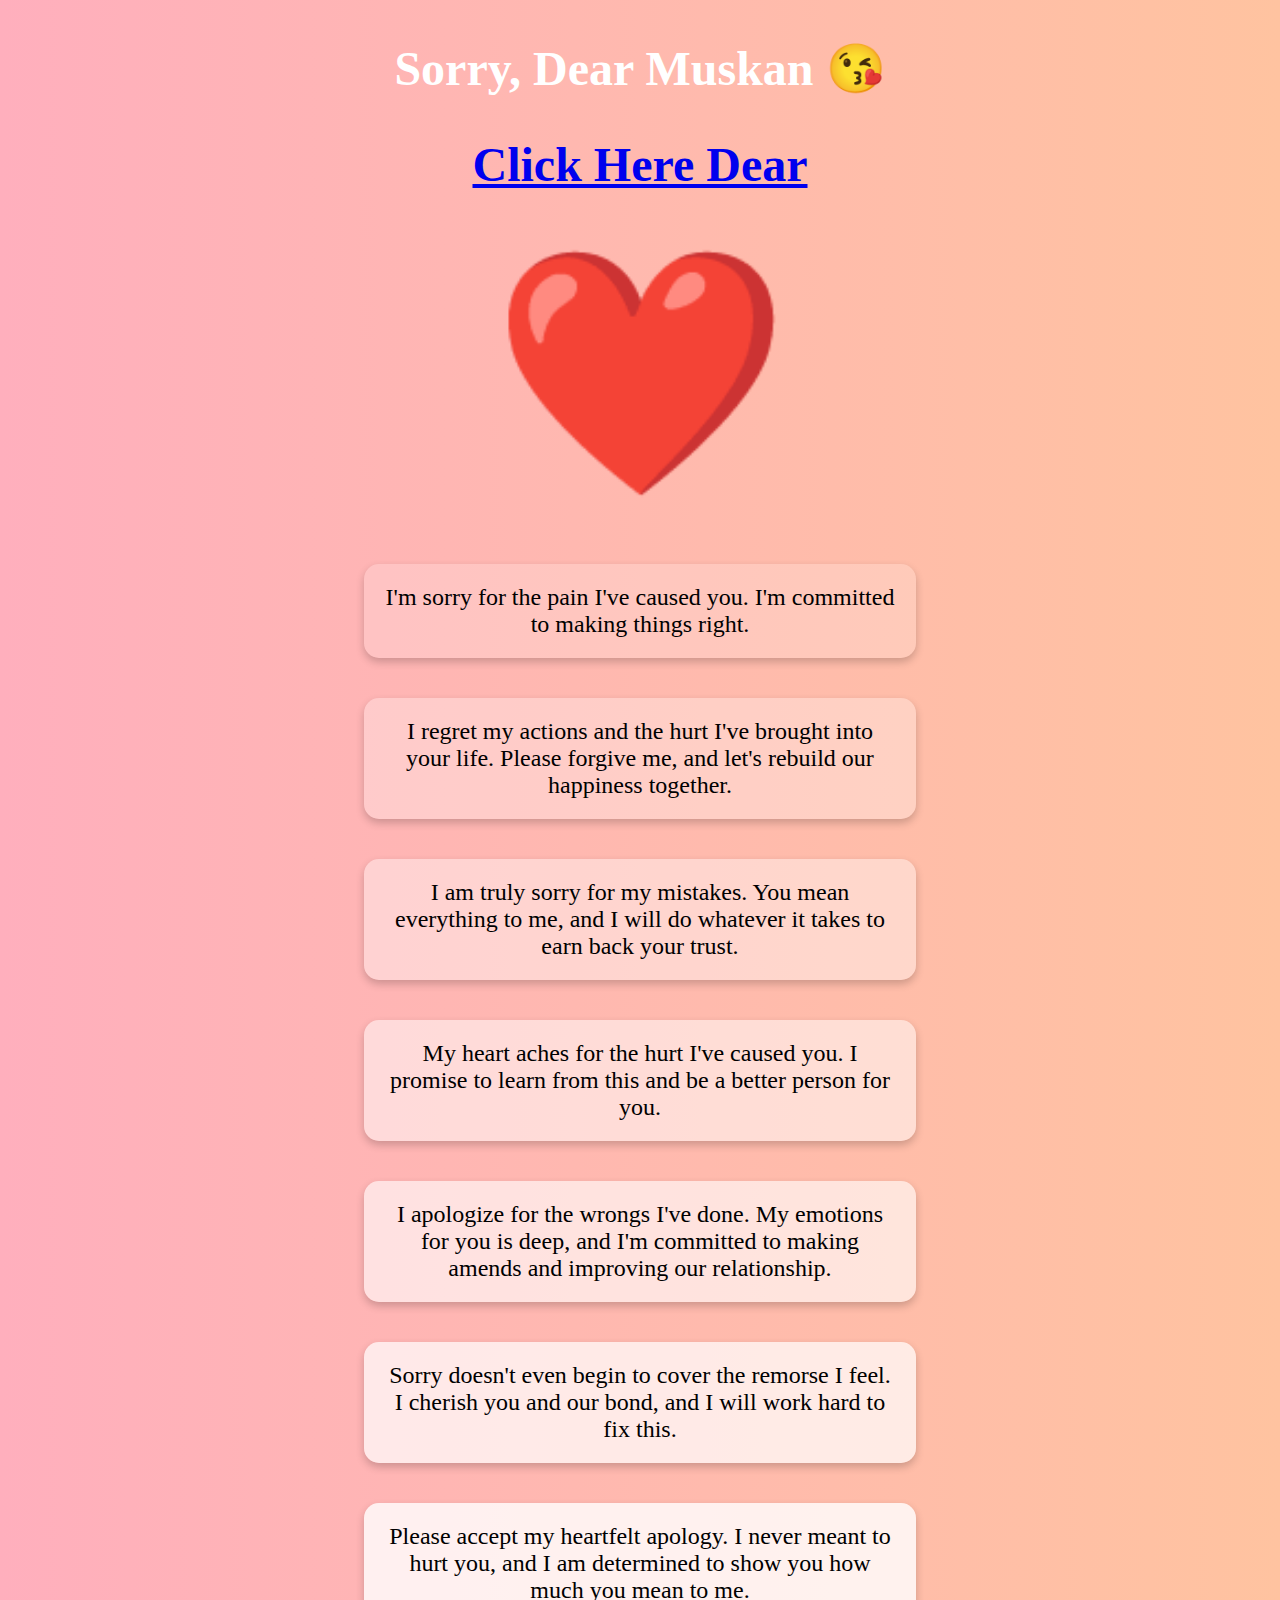
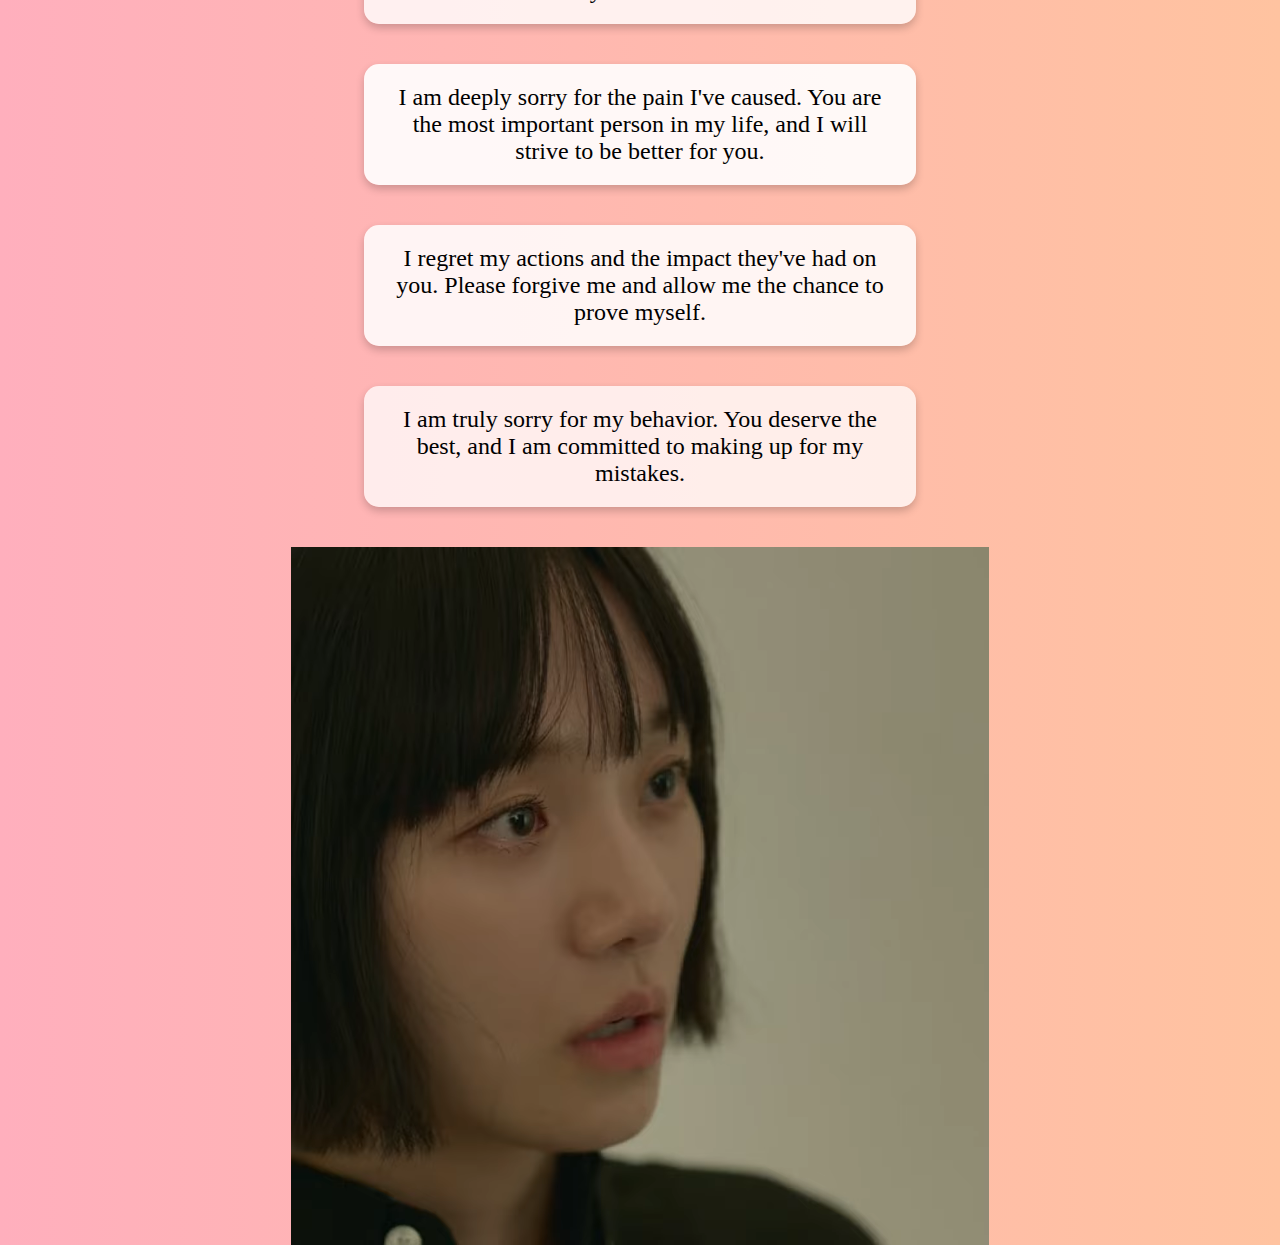
<file: index.html>
<!DOCTYPE html>
<html lang="en">
<head>
    <meta charset="UTF-8">
    <meta name="viewport" content="width=device-width, initial-scale=1.0">
    <title>For You</title>
    <link rel="stylesheet" href="styles.css">
</head>
<body>
    
    <h1>Sorry, Dear Muskan 😘</h1>
    <a href="page.html"><h1>Click Here Dear</h1></a>
    <div class="heart1">❤️</div>
    <div class="quotes-container">
        <div class="quote-box box1">
            <div class="quote">I'm sorry for the pain I've caused you. I'm committed to making things right.</div>
        </div>
        <div class="quote-box box2">
            <div class="quote">I regret my actions and the hurt I've brought into your life. Please forgive me, and let's rebuild our happiness together.</div>
        </div>
        <div class="quote-box box3">
            <div class="quote">I am truly sorry for my mistakes. You mean everything to me, and I will do whatever it takes to earn back your trust.</div>
        </div>
        <div class="quote-box box4">
            <div class="quote">My heart aches for the hurt I've caused you. I promise to learn from this and be a better person for you.</div>
        </div>
        <div class="quote-box box5">
            <div class="quote">I apologize for the wrongs I've done. My emotions for you is deep, and I'm committed to making amends and improving our relationship.</div>
        </div>
        <div class="quote-box box6">
            <div class="quote">Sorry doesn't even begin to cover the remorse I feel. I cherish you and our bond, and I will work hard to fix this.</div>
        </div>
        <div class="quote-box box7">
            <div class="quote">Please accept my heartfelt apology. I never meant to hurt you, and I am determined to show you how much you mean to me.</div>
        </div>
        <div class="quote-box box8">
            <div class="quote">I am deeply sorry for the pain I've caused. You are the most important person in my life, and I will strive to be better for you.</div>
        </div>
        <div class="quote-box box9">
            <div class="quote">I regret my actions and the impact they've had on you. Please forgive me and allow me the chance to prove myself.</div>
        </div>
        <div class="quote-box box10">
            <div class="quote">I am truly sorry for my behavior. You deserve the best, and I am committed to making up for my mistakes.</div>
        </div>
    </div>
    <div class="video-container">
        <video autoplay loop muted playsinline>
            <source src="video.mp4" type="video/mp4">
            Your browser does not support the video tag.
        </video>
    </div>
    <script>
        const envelope = document.querySelector('.envelope-wrapper');
        envelope.addEventListener('click', () => {
            envelope.classList.toggle('flap');
        });
    </script>
</body>
</html>
</file>
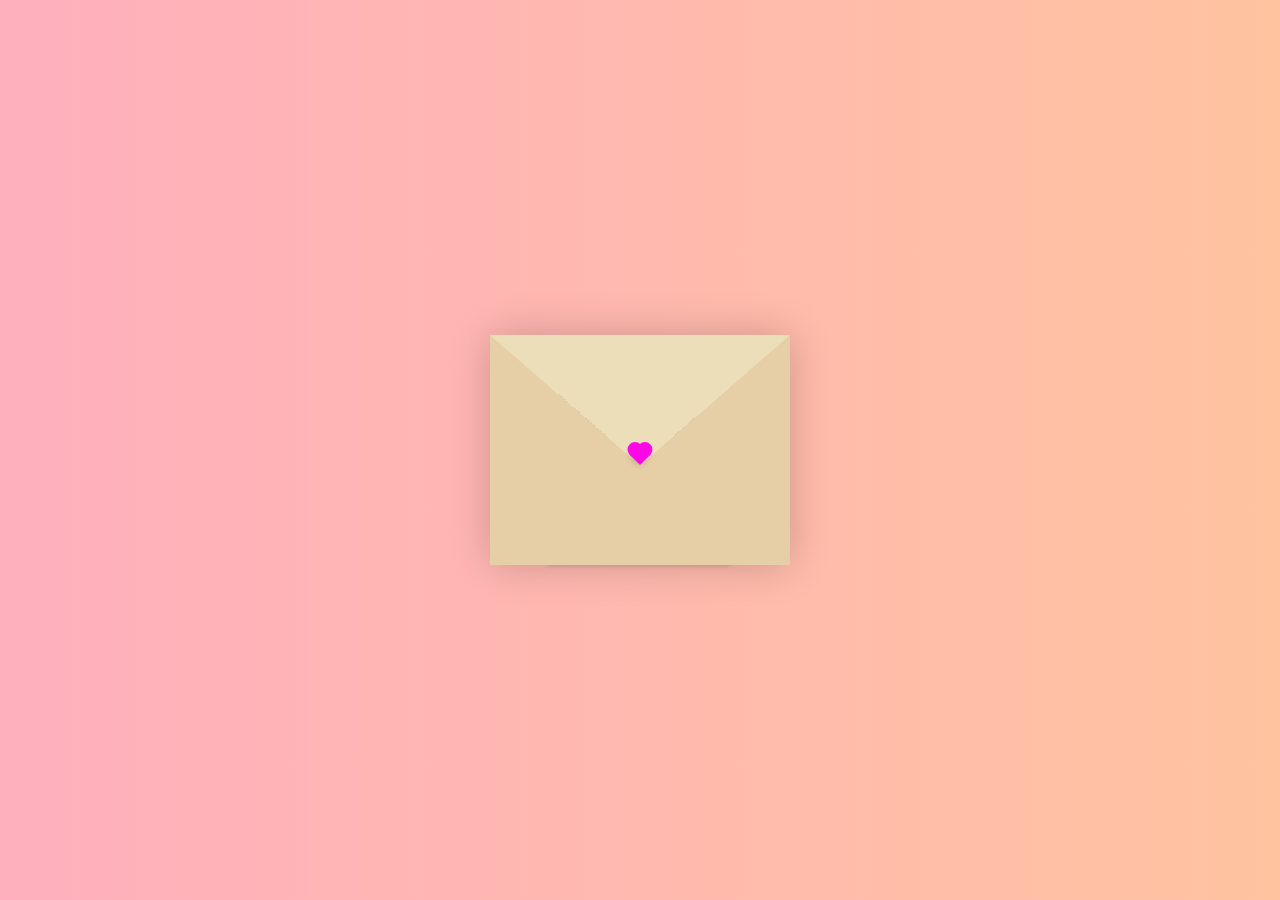
<file: page.html>
<!DOCTYPE html>
<html lang="en">
<head>
    <meta charset="UTF-8">
    <meta http-equiv="X-UA-Compatible" content="IE=edge">
    <meta name="viewport" content="width=device-width, initial-scale=1.0">
    <title>En</title>
    <link rel="stylesheet" href="./style.css">
</head>
<body>
    <div class="container">
        <div class="envelope-wrapper">
            <div class="envelope">
                <div class="letter">
                    <div class="text">
                        <strong>Dear Muskan ❤️.</strong>
                        <p>
                            Hey, I'm really sorry for what happened last night. I deeply apologize for my actions and sincerely ask for your forgiveness. Please forgive me. My dear Muskan 🥺.
                        </p>
                    </div>
                </div>
            </div>
            <div class="heart"></div>
        </div>
    </div>
    <script>
        const envelope = document.querySelector('.envelope-wrapper');
        envelope.addEventListener('click', () => {
            envelope.classList.toggle('flap');
        });
    </script>
</body>
</html>
</file>
<file: styles.css>
body {
    font-family: 'Arial', sans-serif;
    background: linear-gradient(to right, #ffafbd, #ffc3a0);
    color: #fff;
    display: flex;
    flex-direction: column;
    align-items: center;
    justify-content: flex-start;
    height: 100vh;
    margin: 0;
    text-align: center;
    padding: 20px;
    box-sizing: border-box;
    font-family: 'cursive';
}

h1 {
    font-size: 3em;
    animation: fadeIn 2s ease-in-out;
    margin: 20px 0;
    z-index: 1;
}

.heart1 {
    color: red;
    font-size: 15em;
    animation: pulse 1.5s infinite;
    margin: 20px 0;
}

.quotes-container {
    display: flex;
    flex-direction: column;
    align-items: center;
    margin-top: 10px;
    z-index: 1;
}

.quote-box {
    border-radius: 15px;
    padding: 20px;
    margin: 20px 0;
    width: 80%;
    max-width: 600px;
    box-shadow: 0 4px 8px rgba(0, 0, 0, 0.2);
    color: #000;
    animation: glow 2s infinite;
    transition: transform 0.3s ease-in-out;
    cursor: pointer;
}

.quote-box:hover {
    transform: scale(1.05);
}

.box1 {
    background: rgba(255, 255, 255, 0.2);
    animation: fadeInUp 2s ease-in-out, glow 2s infinite;
}

.box2 {
    background: rgba(255, 255, 255, 0.3);
    animation: slideInLeft 2s ease-in-out, glow 2s infinite;
}

.box3 {
    background: rgba(255, 255, 255, 0.4);
    animation: slideInRight 2s ease-in-out, glow 2s infinite;
}

.box4 {
    background: rgba(255, 255, 255, 0.5);
    animation: bounceIn 2s ease-in-out, glow 2s infinite;
}

.box5 {
    background: rgba(255, 255, 255, 0.6);
    animation: fadeInDown 2s ease-in-out, glow 2s infinite;
}

.box6 {
    background: rgba(255, 255, 255, 0.7);
    animation: zoomIn 2s ease-in-out, glow 2s infinite;
}

.box7 {
    background: rgba(255, 255, 255, 0.8);
    animation: fadeInLeft 2s ease-in-out, glow 2s infinite;
}

.box8 {
    background: rgba(255, 255, 255, 0.9);
    animation: fadeInRight 2s ease-in-out, glow 2s infinite;
}

.box9 {
    background: rgba(255, 255, 255, 0.85);
    animation: zoomOut 2s ease-in-out, glow 2s infinite;
}

.box10 {
    background: rgba(255, 255, 255, 0.75);
    animation: bounceInDown 2s ease-in-out, glow 2s infinite;
}

.quote {
    font-size: 1.5em;
    margin: 0;
}

@keyframes fadeIn {
    0% { opacity: 0; }
    100% { opacity: 1; }
}

@keyframes pulse {
    0% { transform: scale(1); }
    50% { transform: scale(1.2); }
    100% { transform: scale(1); }
}

@keyframes fadeInUp {
    0% { opacity: 0; transform: translateY(20px); }
    100% { opacity: 1; transform: translateY(0); }
}

@keyframes slideInLeft {
    0% { opacity: 0; transform: translateX(-100%); }
    100% { opacity: 1; transform: translateX(0); }
}

@keyframes slideInRight {
    0% { opacity: 0; transform: translateX(100%); }
    100% { opacity: 1; transform: translateX(0); }
}

@keyframes bounceIn {
    0% { opacity: 0; transform: scale(0.3); }
    50% { opacity: 1; transform: scale(1.05); }
    70% { transform: scale(0.9); }
    100% { transform: scale(1); }
}

@keyframes fadeInDown {
    0% { opacity: 0; transform: translateY(-20px); }
    100% { opacity: 1; transform: translateY(0); }
}

@keyframes zoomIn {
    0% { opacity: 0; transform: scale(0.3); }
    100% { opacity: 1; transform: scale(1); }
}

@keyframes fadeInLeft {
    0% { opacity: 0; transform: translateX(-20px); }
    100% { opacity: 1; transform: translateX(0); }
}

@keyframes fadeInRight {
    0% { opacity: 0; transform: translateX(20px); }
    100% { opacity: 1; transform: translateX(0); }
}

@keyframes zoomOut {
    0% { opacity: 1; transform: scale(1); }
    100% { opacity: 0; transform: scale(0.3); }
}

@keyframes bounceInDown {
    0% { opacity: 0; transform: translateY(-2000px); }
    60% { opacity: 1; transform: translateY(30px); }
    80% { transform: translateY(-10px); }
    100% { transform: translateY(0); }
}

@keyframes glow {
    0% { box-shadow: 0 0 5px rgba(255, 255, 255, 0.5); }
    50% { box-shadow: 0 0 20px rgba(255, 255, 255, 1); }
    100% { box-shadow: 0 0 5px rgba(255, 255, 255, 0.5); }
}

@media (max-width: 768px) {
    h1 {
        font-size: 2.5em;
    }

    .heart {
        font-size: 10em;
    }

    .quote {
        font-size: 1.2em;
    }
}

@media (max-width: 480px) {
    h1 {
        font-size: 2em;
    }

    .heart {
        font-size: 8em;
    }

    .quote {
        font-size: 1em;
    }

    .quote-box {
        padding: 15px;
    }
}

.video-container {
    position: relative;
    width: 100%;
    padding-bottom: 56.25%; /* 16:9 aspect ratio */
    margin-top: 20px;
    overflow: hidden;
    margin-bottom: 10px;
}

.video-container video {
    position: absolute;
    top: 0;
    left: 0;
    width: 100%;
    height: 100%;
}
</file>
<file: style.css>
:root{
    --primary: #fff;
    --bg-color: linear-gradient(to right, #ffafbd, #ffc3a0);
    --bg-envelope-color: #f5edd1;
    --envelope-tab: #ecdeb8;
    --envelope-cover: #e6cfa7;
    --shadow-color: rgba(0, 0, 0, 0.2);
    --txt-color: #444;
    --heart-color: rgb(252, 8, 231);
  }
  body{
    margin: 0;
    padding: 0;
    box-sizing: border-box;
    background: var(--bg-color);
    display: flex;
    align-items: center;
    justify-content: center;
    font-family: 'cursive';
  }
  .container {
    height: 100vh;
    display: grid;
    place-items: center;
  }
  .container > .envelope-wrapper {
    background: var(--bg-envelope-color);
    box-shadow: 0 0 40px var(--shadow-color);
  }
  .envelope-wrapper > .envelope {
    position: relative;
    width: 300px;
    height: 230px;
  }
  .envelope-wrapper > .envelope::before {
    content: "";
    position: absolute;
    top: 0;
    z-index: 2;
    border-top: 130px solid var(--envelope-tab);
    border-right: 150px solid transparent;
    border-left: 150px solid transparent;
    transform-origin: top;
    transition: all 0.5s ease-in-out 0.7s;
  }
  .envelope-wrapper > .envelope::after {
    content: "";
    position: absolute;
    z-index: 2;
    width: 0px;
    height: 0px;
    border-top: 130px solid transparent;
    border-right: 150px solid var(--envelope-cover);
    border-bottom: 100px solid var(--envelope-cover);
    border-left: 150px solid var(--envelope-cover);
  }
  .envelope > .letter {
    position: absolute;
    right: 20%;
    bottom: 0;
    width: 54%;
    height: 80%;
    background: var(--primary);
    text-align: center;
    transition: all 1s ease-in-out;
    box-shadow: 0 0 5px var(--shadow-color);
    padding: 20px 10px;
  }
  
  .envelope > .letter > .text {
    font-family: 'Gill Sans', 'Gill Sans MT', Calibri, 'Trebuchet MS', sans-serif;
    color: var(--txt-color);
    text-align: left;
    font-size: 10px;
  }
  .heart {
    position: absolute;
    top: 50%;
    left: 50%;
    width: 15px;
    height: 15px;
    background: var(--heart-color);
    z-index: 4;
    transform: translate(-50%, -20%) rotate(45deg);
    transition: transform 0.5s ease-in-out 1s;
    box-shadow: 0 1px 6px var(--shadow-color);
    cursor: pointer;
  }
  .heart:before, 
  .heart:after {
    content: "";
    position: absolute;
    width: 15px;
    height: 15px;
    background-color: var(--heart-color);
    border-radius: 50%;
  }
  .heart:before {
    top: -7.5px;
  }
  .heart:after {
    right: 7.5px;
  }
  .flap > .envelope:before {
    transform: rotateX(180deg);
    z-index: 0;
  }
  .flap > .envelope > .letter {
    bottom: 100px;
    transform: scale(1.5);
    transition-delay: 1s;
  }
  .flap > .heart {
    transform: rotate(90deg);
    transition-delay: 0.4s;
  }
</file>
